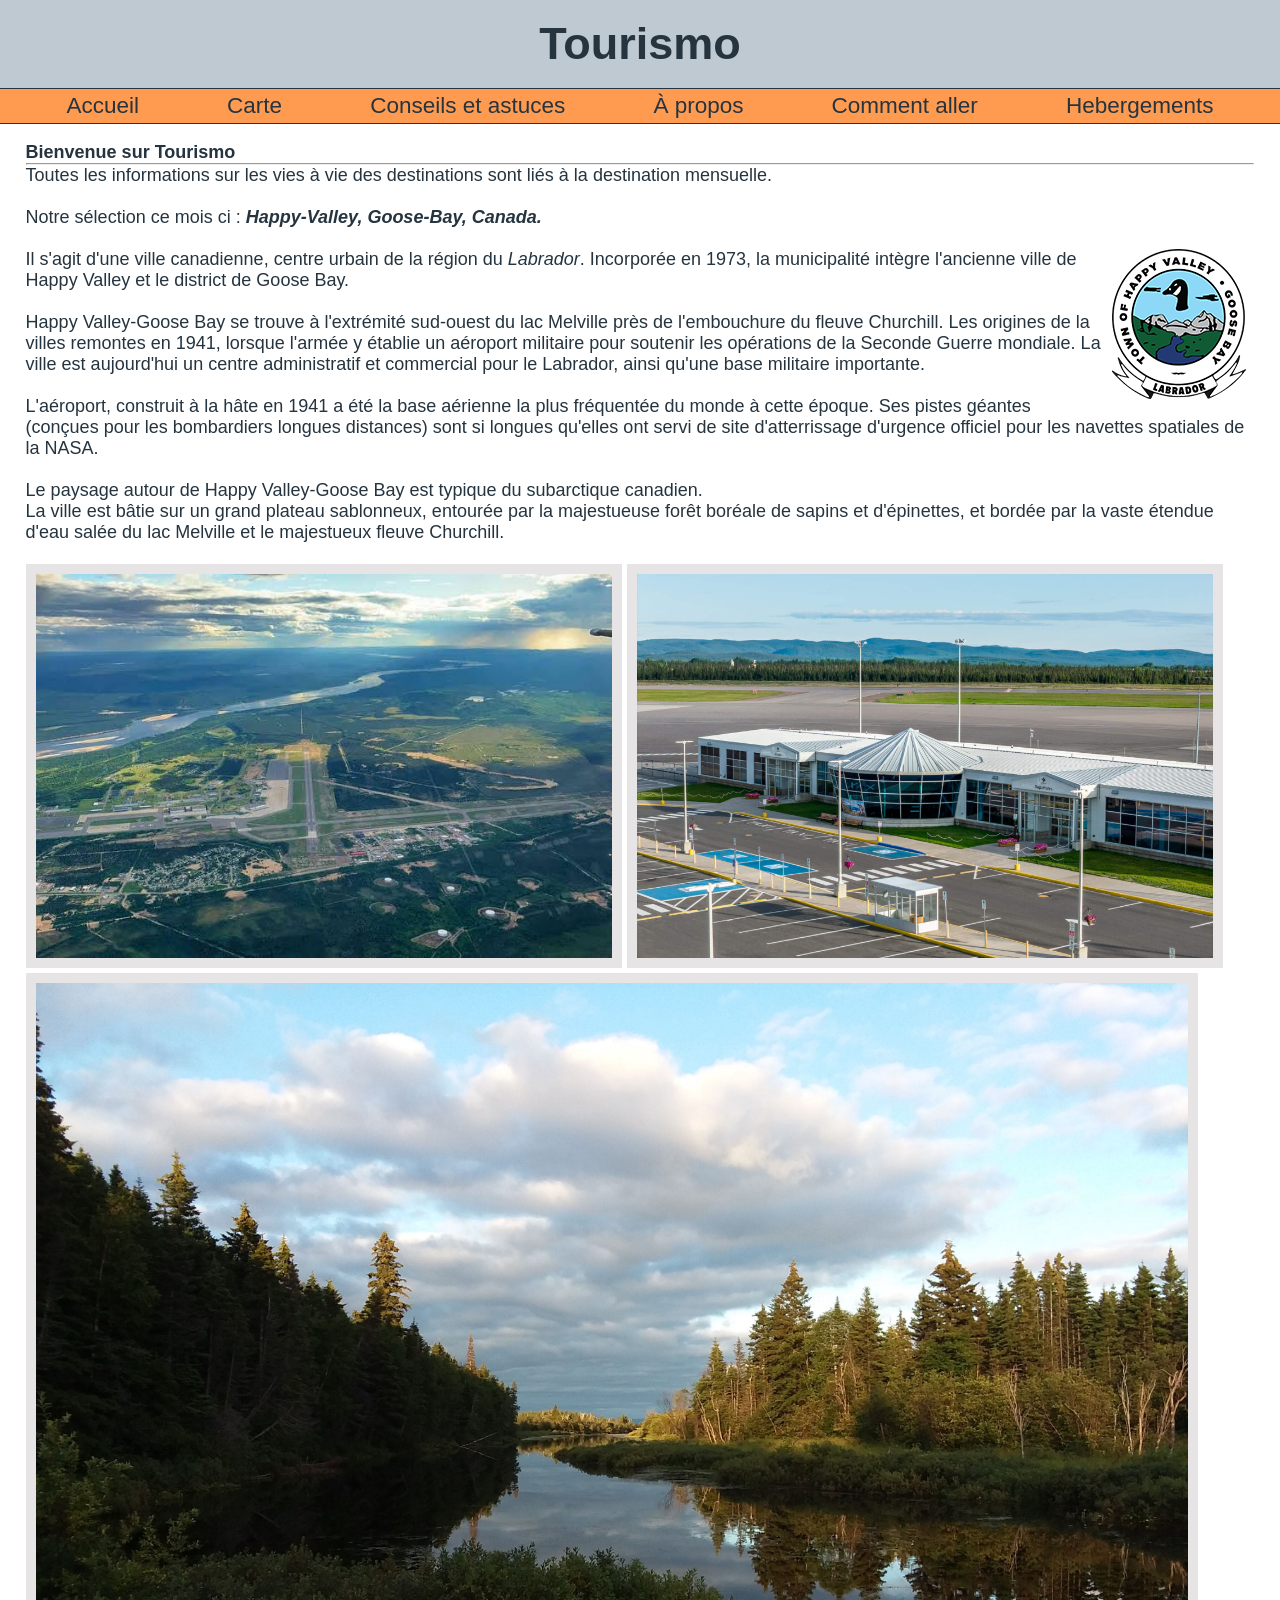
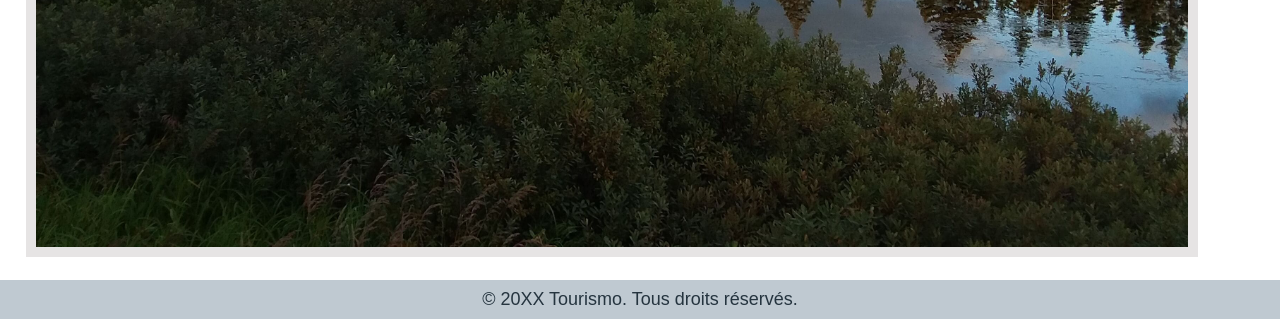
<file: index.html>
<!DOCTYPE html>
    <!-- 
        Auteur : Gabriel, NGUYEN VAN    
        Date de création : 04.11.2026
        Projet : Accueil du site


        IMPORTANT : DEMANDER A M. SOTO COMMENT PUSH SUR GITHUB
    -->

<html lang="fr">
    <head>
        <title>Tourismo</title>
        <link href="CSS/style.css" rel="stylesheet">
    </head>

    <body>
        <header>
            <h1>Tourismo</h1>
            <nav>
                <a href="index.html">Accueil</a>
                <a href="map.html">Carte</a>
                <a href="tipsAndTricks.html">Conseils et astuces</a>
                <a href="about_us.html">À propos</a>
                <a href="acces.html">Comment aller</a>
                <a href="hebergements.html">Hebergements</a>
            </nav>
        </header>
        <main>
            <h2>Bienvenue sur Tourismo</h2>
            <hr>
            <p>Toutes les informations sur les vies à vie des destinations sont liés à la destination mensuelle.</p>
            <br>
            <p>
                Notre sélection ce mois ci : <strong><cite>Happy-Valley, Goose-Bay, Canada.</cite></strong> 
                <br><br>

                <img id="destination-logo" src="Images/cropped-cropped-HVGB-logo-150-150.webp" alt="Logo de Happy Valley-Goose Bay">

                Il s'agit d'une ville canadienne, centre urbain de la région du <em>Labrador</em>. Incorporée en 1973, la municipalité intègre l'ancienne ville de Happy Valley et le district de Goose Bay. 
                <br><br>

                Happy Valley-Goose Bay se trouve à l'extrémité sud-ouest du lac Melville près de l'embouchure du fleuve Churchill. Les origines de la villes remontes en 1941, lorsque l'armée y établie un aéroport militaire pour soutenir les opérations de la Seconde Guerre mondiale. La ville est aujourd'hui un centre administratif et commercial pour le Labrador, ainsi qu'une base militaire importante.
                <br><br>

                L'aéroport, construit à la hâte en 1941 a été la base aérienne la plus fréquentée du monde à cette époque. Ses pistes géantes (conçues pour les bombardiers longues distances) sont si longues qu'elles ont servi de site d'atterrissage d'urgence officiel pour les navettes spatiales de la NASA.
                <br><br>

                Le paysage autour de Happy Valley-Goose Bay est typique du subarctique canadien.<br>La ville est bâtie sur un grand plateau sablonneux, entourée par la majestueuse forêt boréale de sapins et d'épinettes, et bordée par la vaste étendue d'eau salée du lac Melville et le majestueux fleuve Churchill.
            </p><br>
            <div class="PicPallet">
                
                <img id="AeroportTop" src="Images/airport_skyview_gb.jpg" alt="Vue aérienne de l'aéroport">
                <img id="Aeroport" src="Images/gb-airport-2-1024x683.jpg" alt="Aéroport de Happy Valley-Goose Bay">
                <img id="Area" src="Images/area_wallpaper.jpg" alt="Vue de la nature autour de Happy Valley-Goose Bay">
            </div>          
        </main>
        <footer>
            <p>&copy; 20XX Tourismo. Tous droits réservés.</p>
        </footer>
    </body>
</html>
</file>
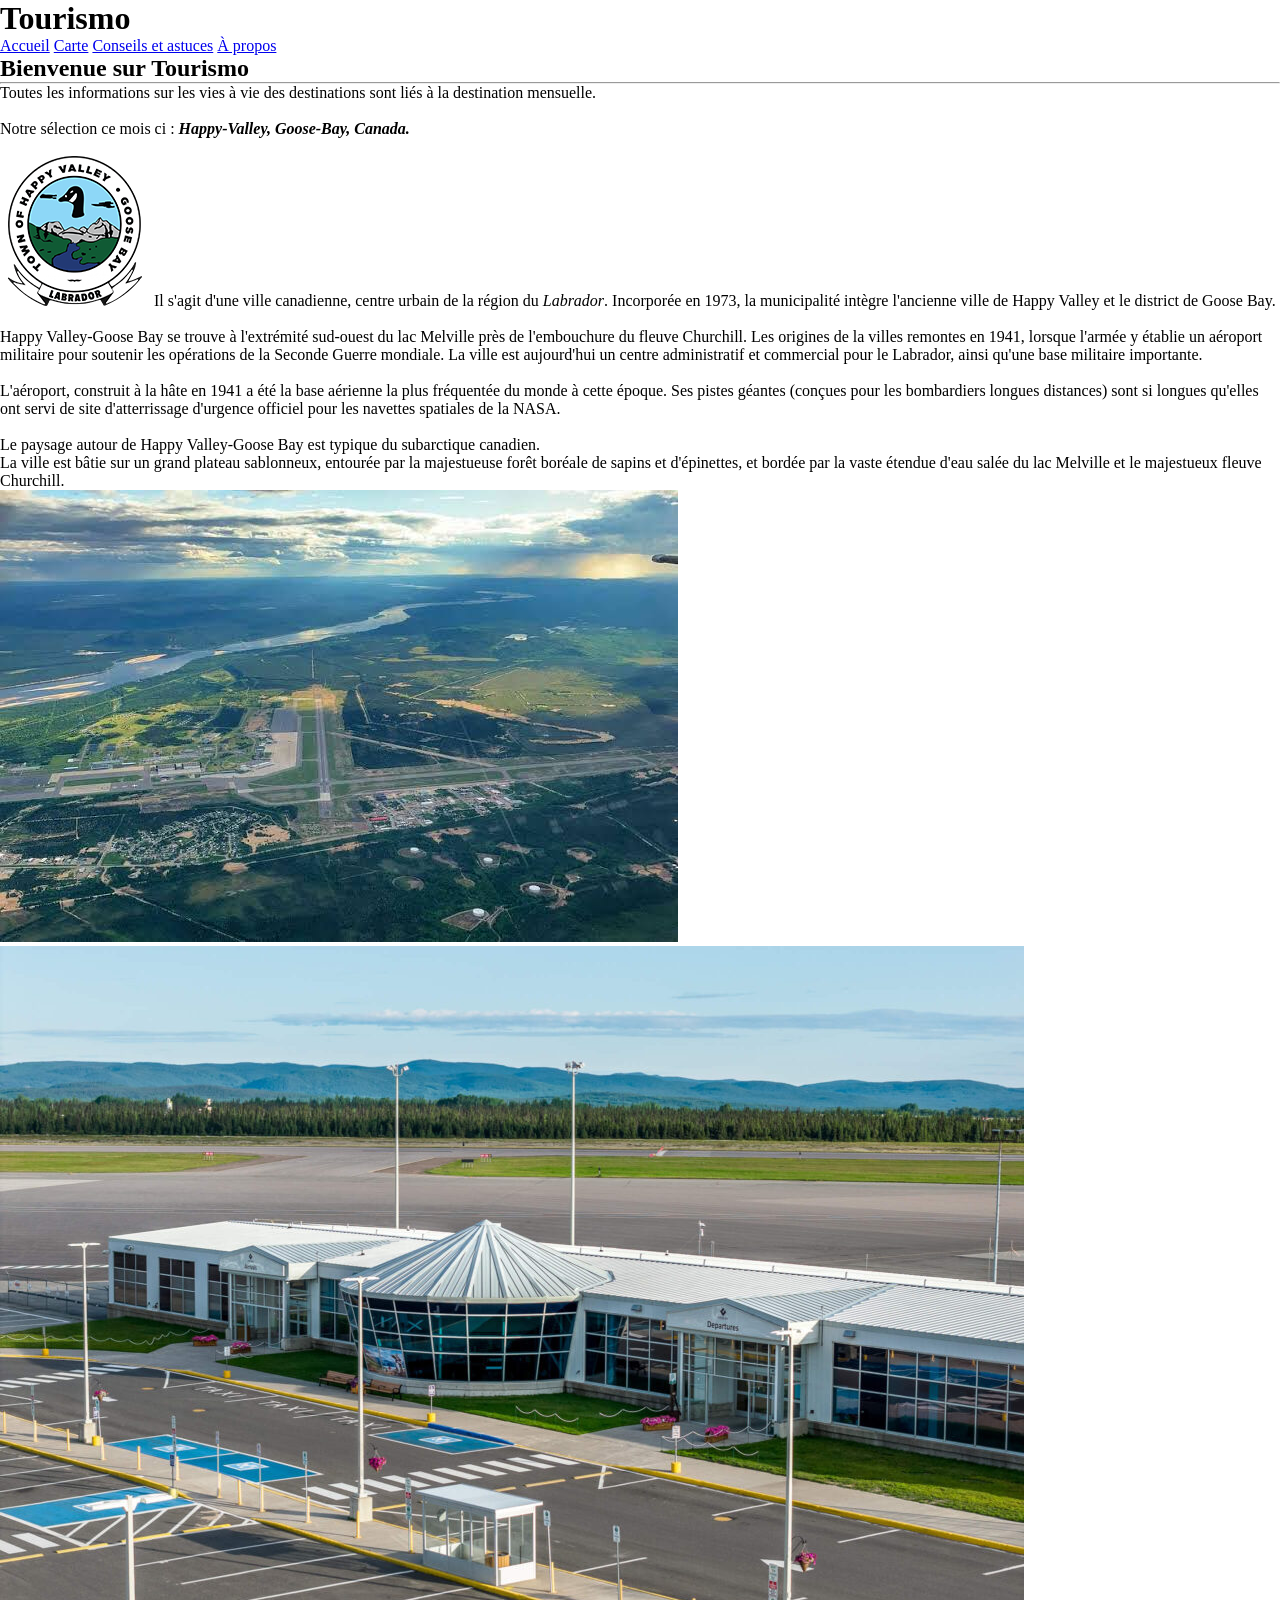
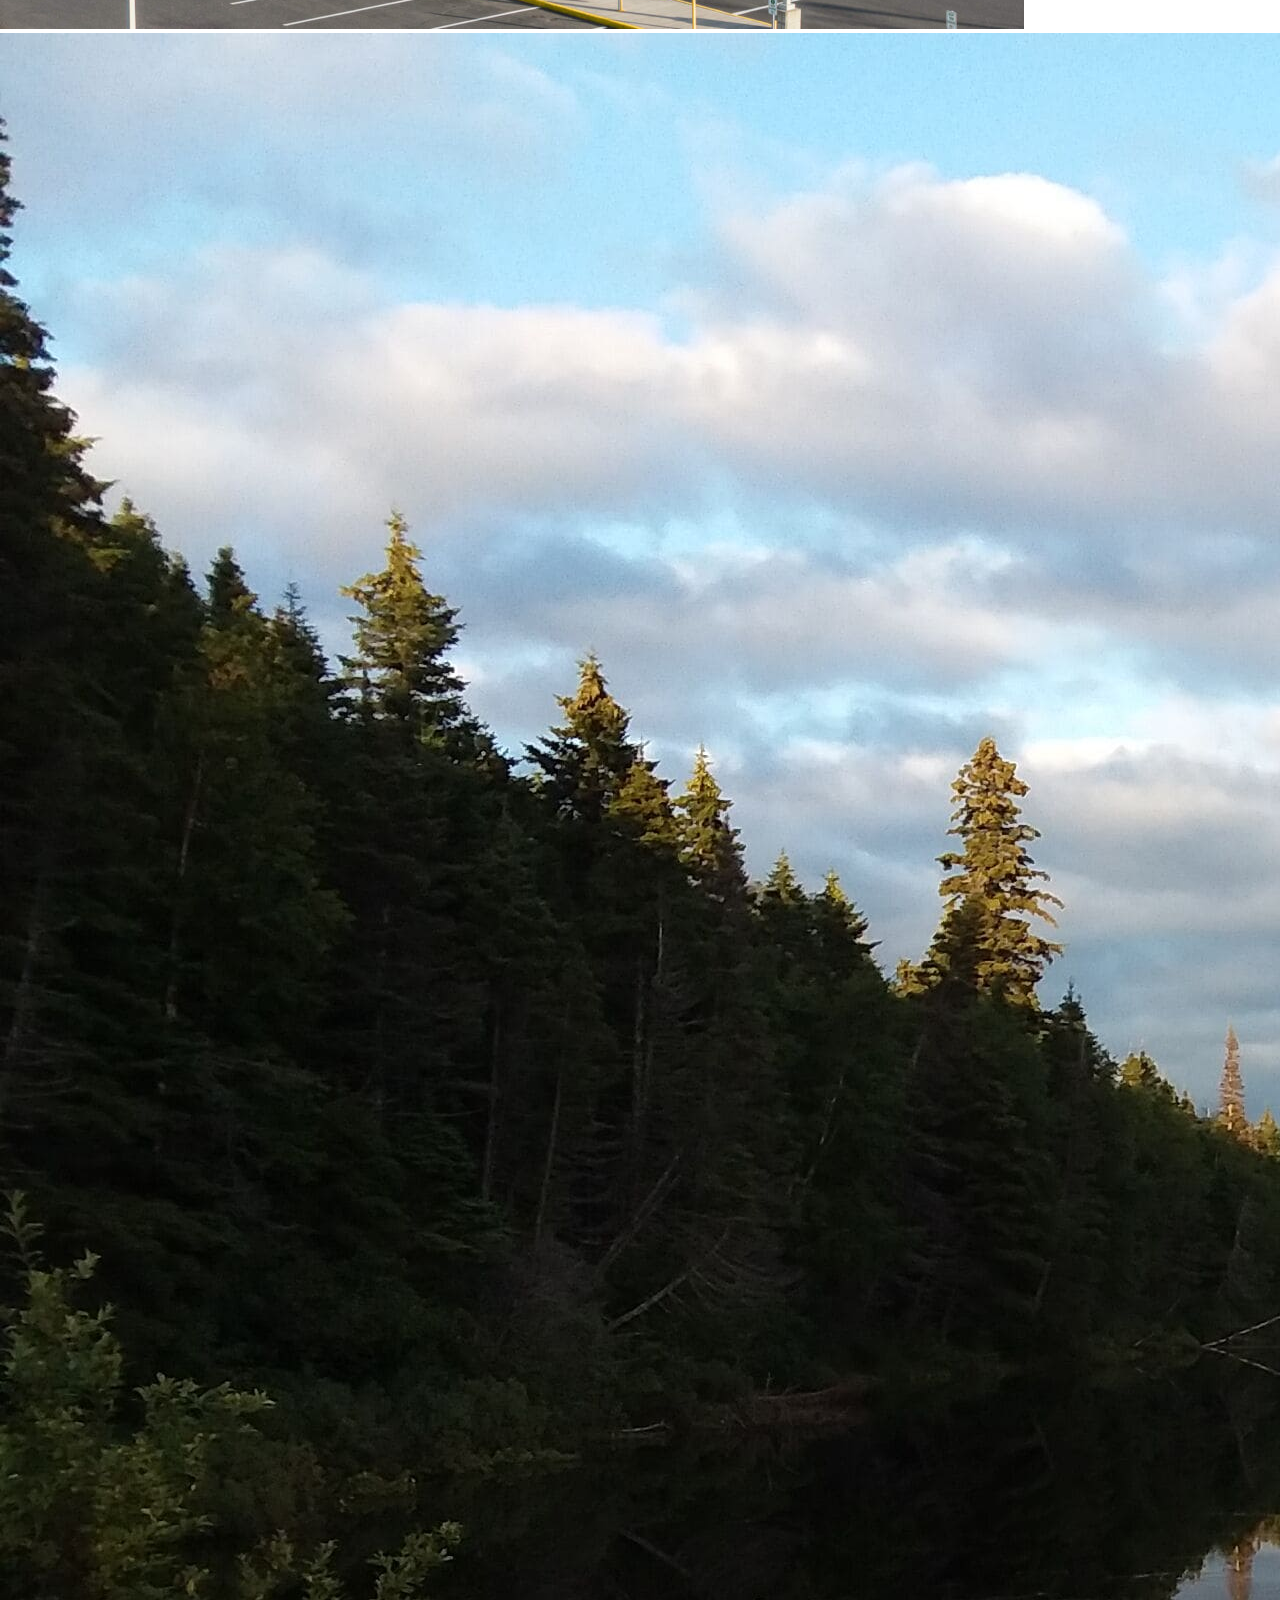
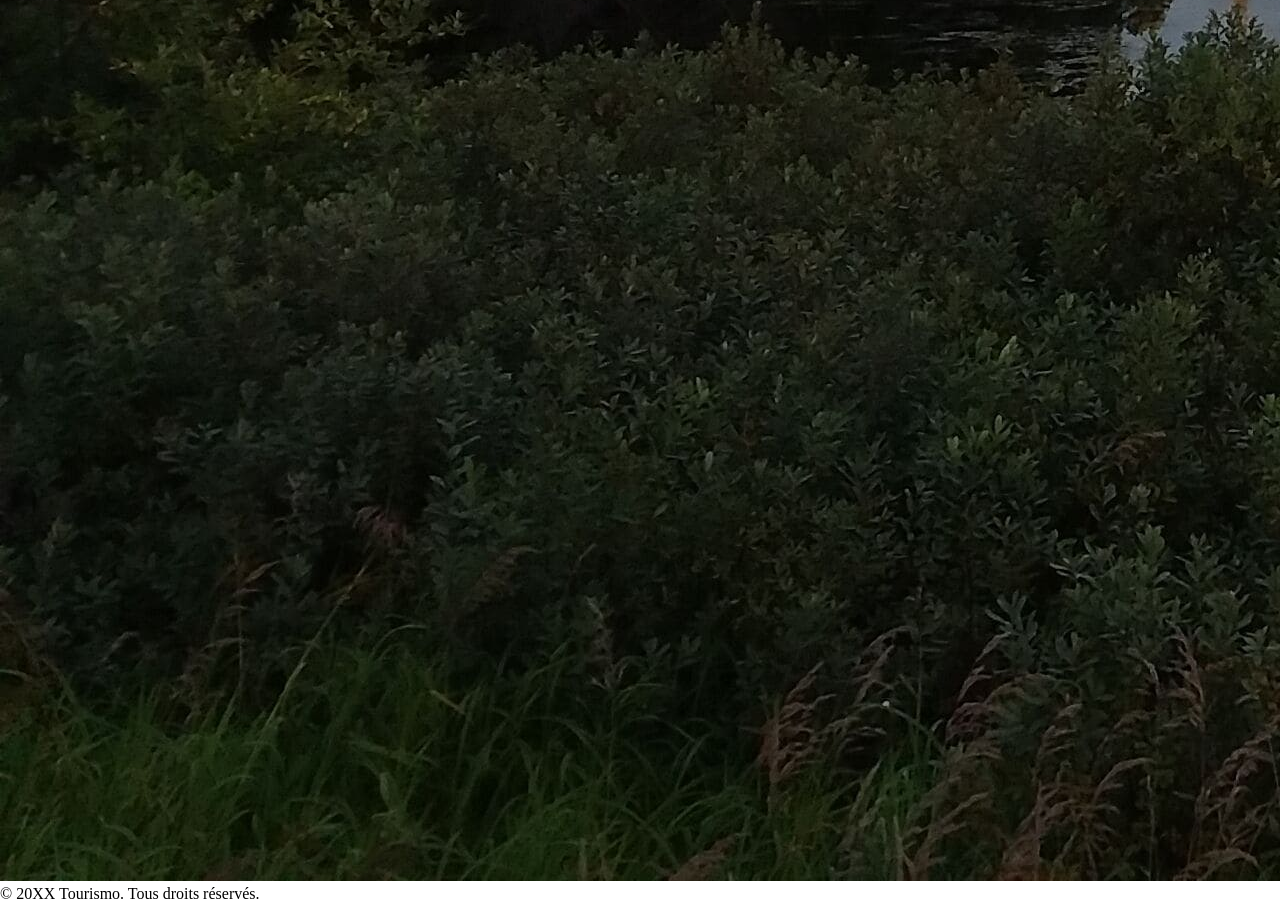
<file: AOUT-Tourismo-GABRIEL.NGNVN/index.html>
<!DOCTYPE html>
    <!-- 
        Auteur : Gabriel, NGUYEN VAN    
        Date de création : 04.11.2026
        Projet : Accueil du site


        IMPORTANT : DEMANDER A M. SOTO COMMENT PUSH SUR GITHUB
    -->

<html lang="fr">
    <head>
        <title>Tourismo</title>
        <link href="CSS/style.css" rel="stylesheet">
    </head>

    <body>
        <header>
            <h1>Tourismo</h1>
            <nav>
                <a href="index.html">Accueil</a>
                <a href="map.html">Carte</a>
                <a href="tipsAndTricks.html">Conseils et astuces</a>
                <a href="about_us.html">À propos</a>
            </nav>
        </header>
        <main>
            <h2>Bienvenue sur Tourismo</h2>
            <hr>
            <p>Toutes les informations sur les vies à vie des destinations sont liés à la destination mensuelle.</p>
            <br>
            <p>
                Notre sélection ce mois ci : <strong><cite>Happy-Valley, Goose-Bay, Canada.</cite></strong> 
                <br><br>

                <img id="destination-logo" src="Images/cropped-cropped-HVGB-logo-150-150.webp" alt="Logo de Happy Valley-Goose Bay">

                Il s'agit d'une ville canadienne, centre urbain de la région du <em>Labrador</em>. Incorporée en 1973, la municipalité intègre l'ancienne ville de Happy Valley et le district de Goose Bay. 
                <br><br>

                Happy Valley-Goose Bay se trouve à l'extrémité sud-ouest du lac Melville près de l'embouchure du fleuve Churchill. Les origines de la villes remontes en 1941, lorsque l'armée y établie un aéroport militaire pour soutenir les opérations de la Seconde Guerre mondiale. La ville est aujourd'hui un centre administratif et commercial pour le Labrador, ainsi qu'une base militaire importante.
                <br><br>

                L'aéroport, construit à la hâte en 1941 a été la base aérienne la plus fréquentée du monde à cette époque. Ses pistes géantes (conçues pour les bombardiers longues distances) sont si longues qu'elles ont servi de site d'atterrissage d'urgence officiel pour les navettes spatiales de la NASA.
                <br><br>

                Le paysage autour de Happy Valley-Goose Bay est typique du subarctique canadien.<br>La ville est bâtie sur un grand plateau sablonneux, entourée par la majestueuse forêt boréale de sapins et d'épinettes, et bordée par la vaste étendue d'eau salée du lac Melville et le majestueux fleuve Churchill.
            </p>
            <div class="PicPallet">
                
                <img id="AeroportTop" src="Images/airport_skyview_gb.jpg" alt="Vue aérienne de l'aéroport">
                <img id="Aeroport" src="Images/gb-airport-2-1024x683.jpg" alt="Aéroport de Happy Valley-Goose Bay">
                <img id="Area" src="Images/area_wallpaper.jpg" alt="Vue de la nature autour de Happy Valley-Goose Bay">
            </div>          
        </main>
        <footer>
            <p>&copy; 20XX Tourismo. Tous droits réservés.</p>
        </footer>
    </body>
</html>
</file>
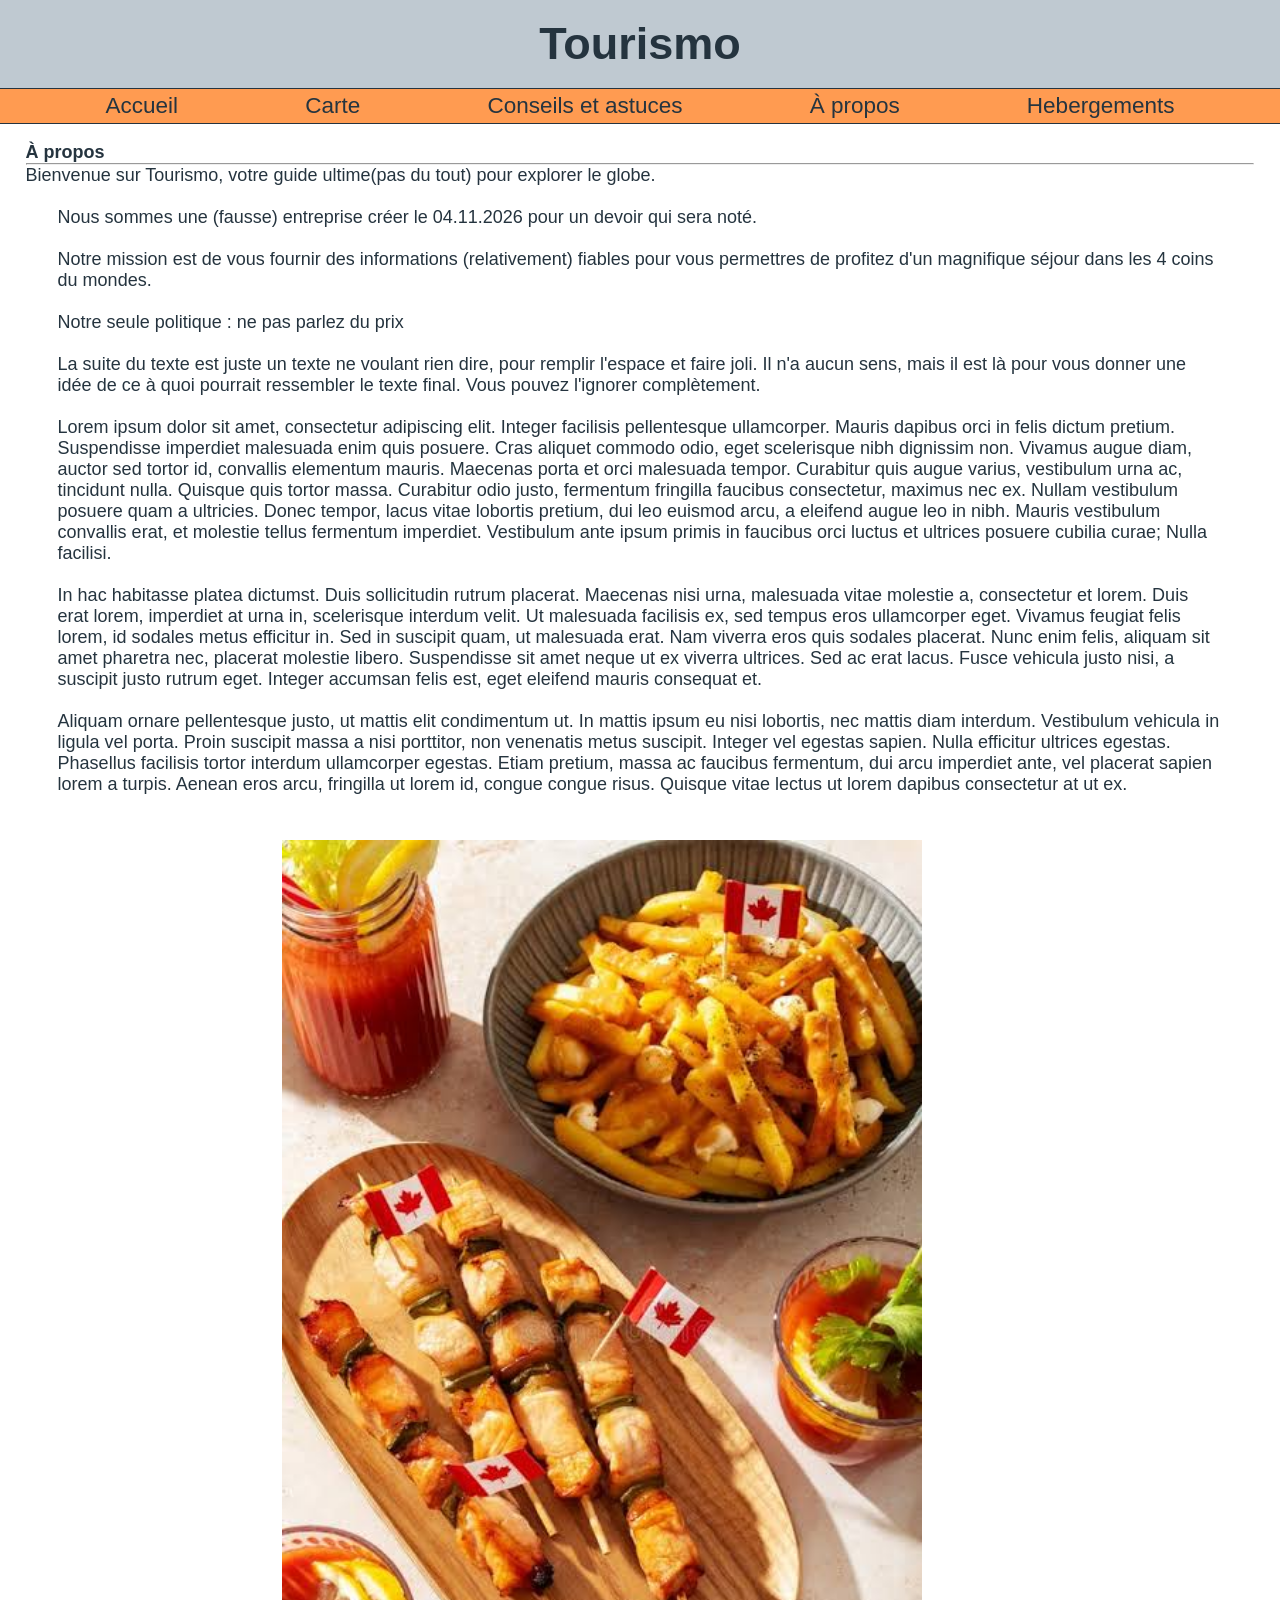
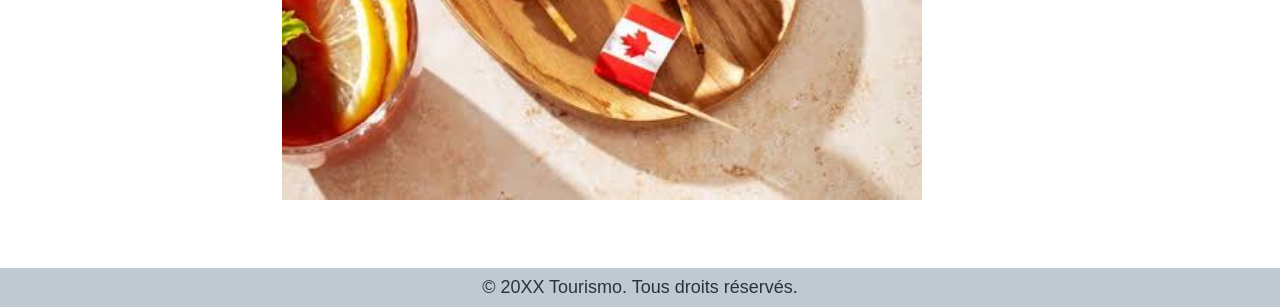
<file: about_us.html>
<!DOCTYPE html>
    <!-- 
        Auteur : Gabriel, NGUYEN VAN    
        Date de création : 04.11.2026
        Projet : Information relatif à Tourismo
    -->

<html lang="fr">
    <head>
        <title>Tourismo</title>
        <link href="CSS/style.css" rel="stylesheet">
    </head>
            
    <body>
        <header>
            <h1>Tourismo</h1>
            <nav>
                <a href="index.html">Accueil</a>
                <a href="map.html">Carte</a>
                <a href="tipsAndTricks.html">Conseils et astuces</a>
                <a href="about_us.html">À propos</a>
                <a href="hebergements.html">Hebergements</a>
            </nav>
        </header>
        <main>
            <h2>À propos</h2>
            <hr>
            <p>Bienvenue sur Tourismo, votre guide ultime(pas du tout) pour explorer le globe.</p>
            <br>

            <p class="NeedCenter">
                Nous sommes une (fausse) entreprise créer le 04.11.2026 pour un devoir qui sera noté.
                <br><br>
                Notre mission est de vous fournir des informations (relativement) fiables pour vous permettres de profitez d'un magnifique séjour dans les 4 coins du mondes.

                <br><br>
                Notre seule politique : ne pas parlez du prix
                <br><br>
                La suite du texte est juste un texte ne voulant rien dire, pour remplir l'espace et faire joli. Il n'a aucun sens, mais il est là pour vous donner une idée de ce à quoi pourrait ressembler le texte final. Vous pouvez l'ignorer complètement.<br><br>
                
                Lorem ipsum dolor sit amet, consectetur adipiscing elit. Integer facilisis pellentesque ullamcorper. Mauris dapibus orci in felis dictum pretium. Suspendisse imperdiet malesuada enim quis posuere. Cras aliquet commodo odio, eget scelerisque nibh dignissim non. Vivamus augue diam, auctor sed tortor id, convallis elementum mauris. Maecenas porta et orci malesuada tempor. Curabitur quis augue varius, vestibulum urna ac, tincidunt nulla. Quisque quis tortor massa. Curabitur odio justo, fermentum fringilla faucibus consectetur, maximus nec ex. Nullam vestibulum posuere quam a ultricies. Donec tempor, lacus vitae lobortis pretium, dui leo euismod arcu, a eleifend augue leo in nibh. Mauris vestibulum convallis erat, et molestie tellus fermentum imperdiet. Vestibulum ante ipsum primis in faucibus orci luctus et ultrices posuere cubilia curae; Nulla facilisi.<br><br>

                In hac habitasse platea dictumst. Duis sollicitudin rutrum placerat. Maecenas nisi urna, malesuada vitae molestie a, consectetur et lorem. Duis erat lorem, imperdiet at urna in, scelerisque interdum velit. Ut malesuada facilisis ex, sed tempus eros ullamcorper eget. Vivamus feugiat felis lorem, id sodales metus efficitur in. Sed in suscipit quam, ut malesuada erat. Nam viverra eros quis sodales placerat. Nunc enim felis, aliquam sit amet pharetra nec, placerat molestie libero. Suspendisse sit amet neque ut ex viverra ultrices. Sed ac erat lacus. Fusce vehicula justo nisi, a suscipit justo rutrum eget. Integer accumsan felis est, eget eleifend mauris consequat et.<br><br>

                Aliquam ornare pellentesque justo, ut mattis elit condimentum ut. In mattis ipsum eu nisi lobortis, nec mattis diam interdum. Vestibulum vehicula in ligula vel porta. Proin suscipit massa a nisi porttitor, non venenatis metus suscipit. Integer vel egestas sapien. Nulla efficitur ultrices egestas. Phasellus facilisis tortor interdum ullamcorper egestas. Etiam pretium, massa ac faucibus fermentum, dui arcu imperdiet ante, vel placerat sapien lorem a turpis. Aenean eros arcu, fringilla ut lorem id, congue congue risus. Quisque vitae lectus ut lorem dapibus consectetur at ut ex. 
            </p>

            <img src="Images/Poutine.jpg" alt="Poutine" id="Poutine">

        </main>
        <footer>
            <p>&copy; 20XX Tourismo. Tous droits réservés.</p>
        </footer>        
    </body>
</html>
</file>
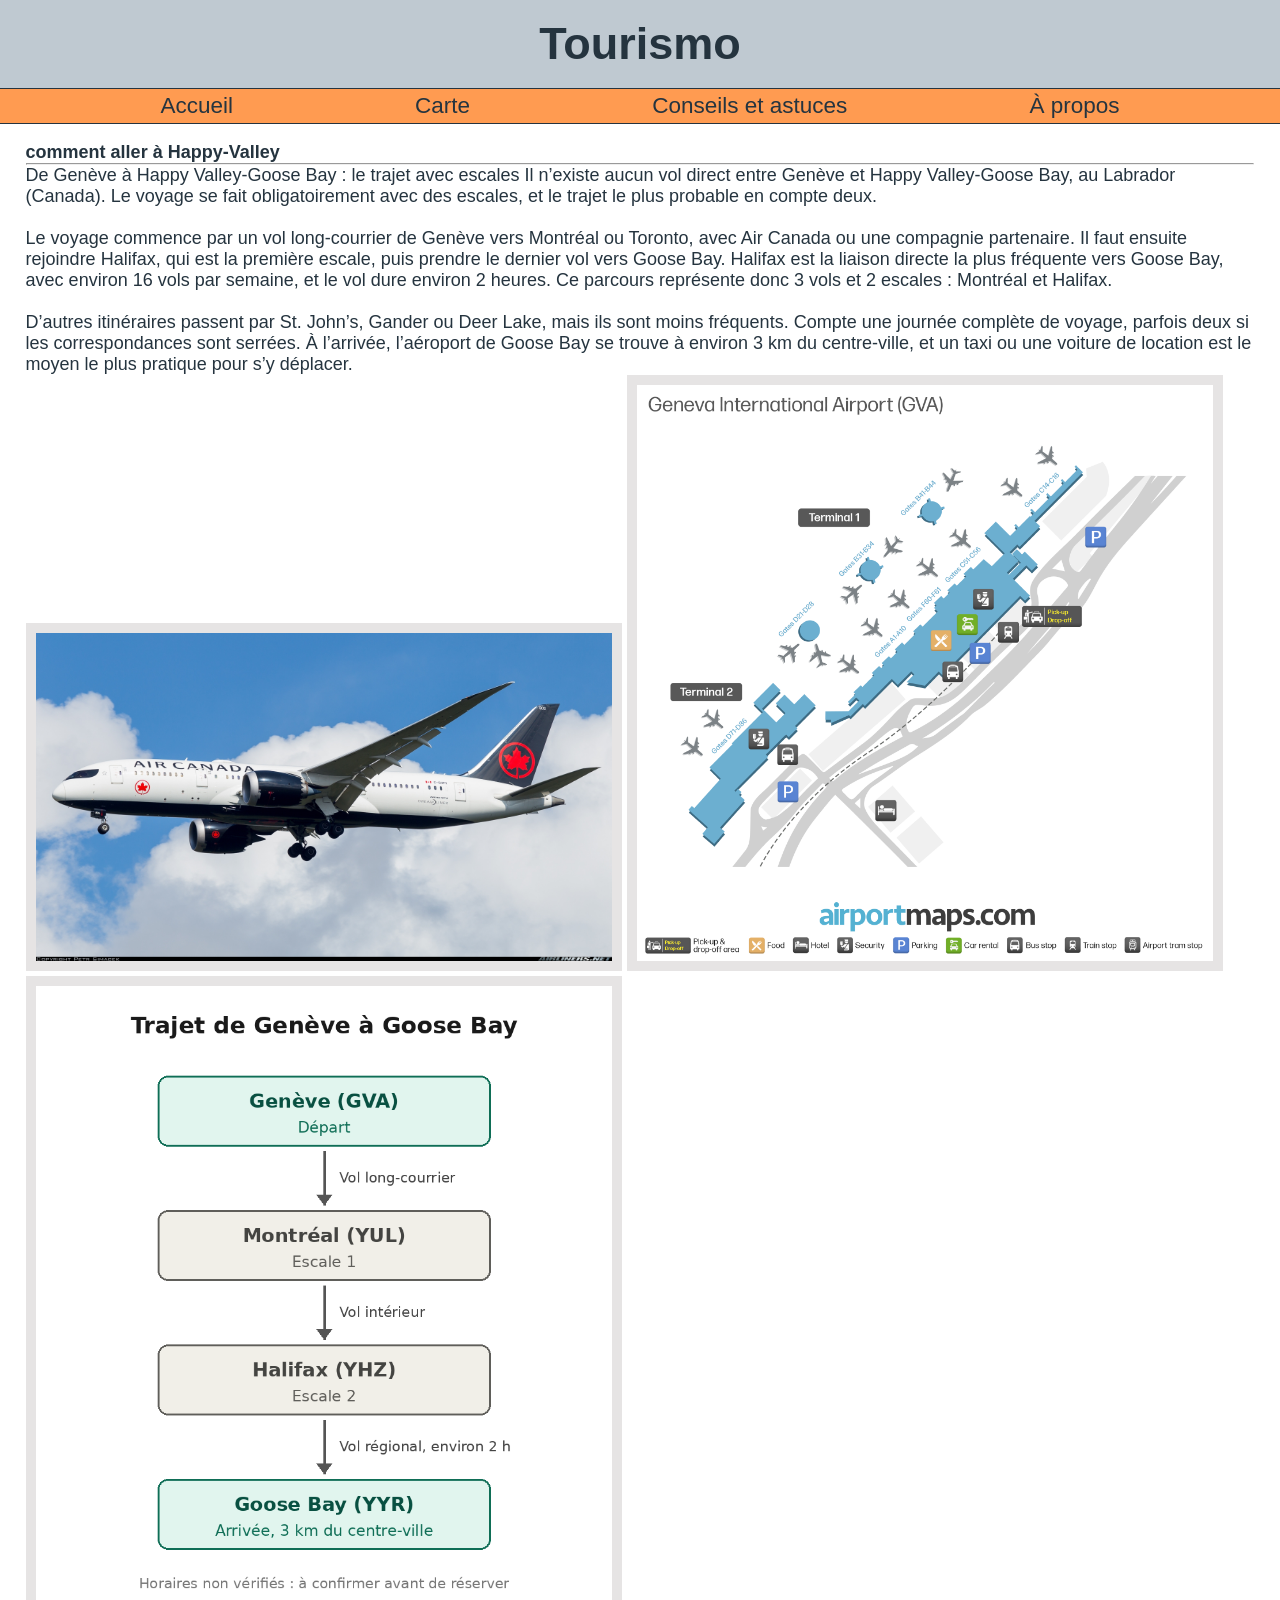
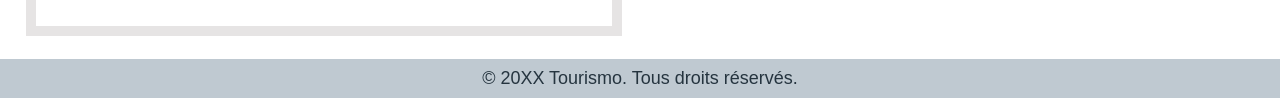
<file: acces.html>
<!DOCTYPE html>
<html lang="fr">
<head>
    <link href="CSS/style.css" rel="stylesheet">
    <meta charset="UTF-8">
    <meta name="viewport" content="width=device-width, initial-scale=1.0">
    <title>Document</title>
</head>
<body>
    <header>
        <h1>Tourismo</h1>
        <nav>
            <a href="index.html">Accueil</a>
            <a href="map.html">Carte</a>
            <a href="tipsAndTricks.html">Conseils et astuces</a>
            <a href="about_us.html">À propos</a>
        </nav>
    </header>
    <main>
        <h2>comment aller à Happy-Valley</h2>
        <hr>
        <p>De Genève à Happy Valley-Goose Bay : le trajet avec escales
        Il n’existe aucun vol direct entre Genève et Happy Valley-Goose Bay, au Labrador (Canada). Le voyage se fait obligatoirement avec des escales, et le trajet le plus probable en compte deux.
        </p>
        <br>
        <p>Le voyage commence par un vol long-courrier de Genève vers Montréal ou Toronto, avec Air Canada ou une compagnie partenaire. Il faut ensuite rejoindre Halifax, qui est la première escale, puis prendre le dernier vol vers Goose Bay. Halifax est la liaison directe la plus fréquente vers Goose Bay, avec environ 16 vols par semaine, et le vol dure environ 2 heures. Ce parcours représente donc 3 vols et 2 escales : Montréal et Halifax.
        </p>
        <br>
        <p>D’autres itinéraires passent par St. John’s, Gander ou Deer Lake, mais ils sont moins fréquents. Compte une journée complète de voyage, parfois deux si les correspondances sont serrées. À l’arrivée, l’aéroport de Goose Bay se trouve à environ 3 km du centre-ville, et un taxi ou une voiture de location est le moyen le plus pratique pour s’y déplacer.</p>    
        <div class="PicPallet">
            <img src="Images/avion.jpg" width="350"> 
            <img src="Images/gva.png">
            <img src="Images/trajet_geneve_goose_bay.png">
        </div>
    </main>
    <footer>
        <p>&copy; 20XX Tourismo. Tous droits réservés.</p>
    </footer>
</body>
</html>
</file>
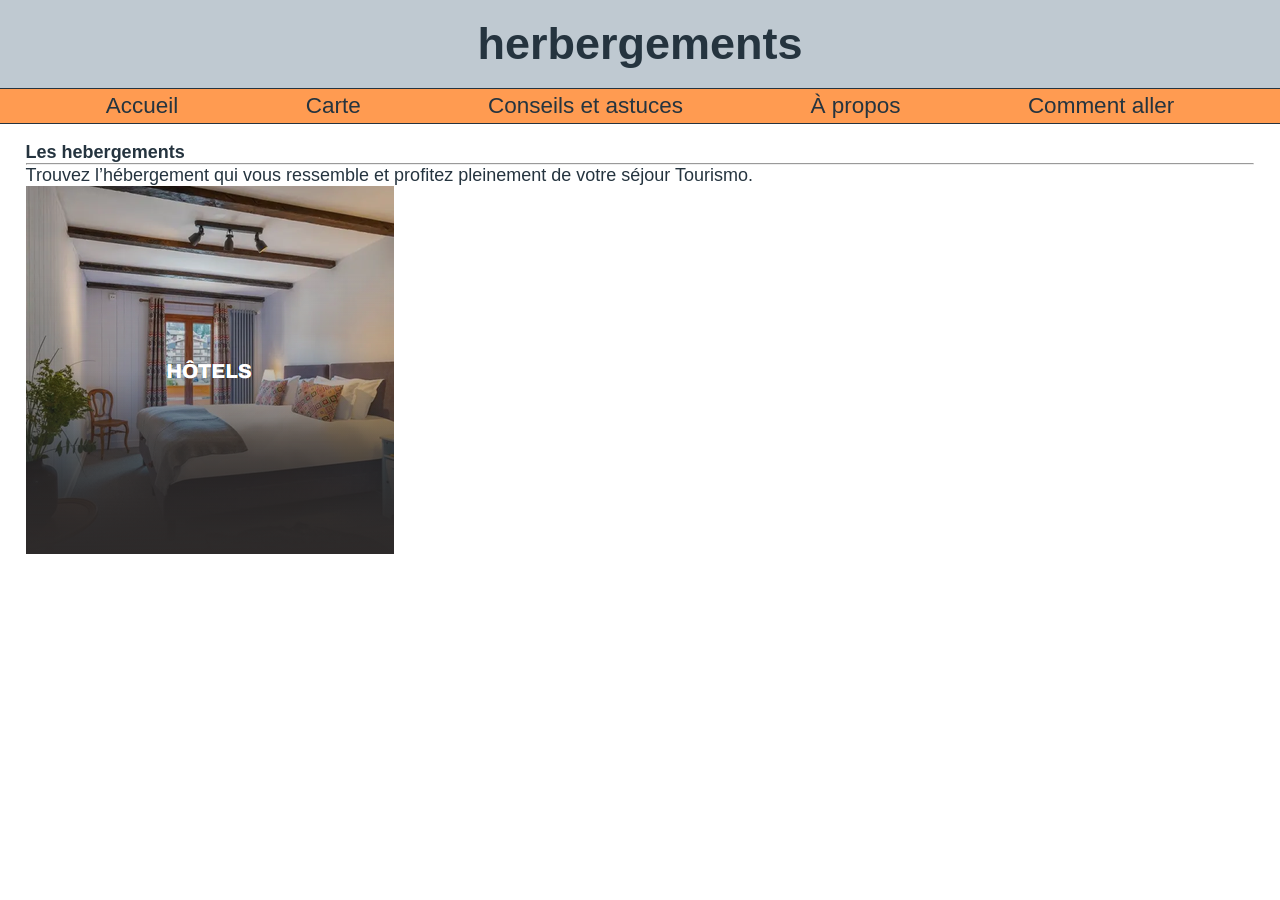
<file: hebergements.html>
<!DOCTYPE html>
<html lang="fr">
<head>
    <link rel="stylesheet" href="CSS/style.css">
    <meta charset="UTF-8">
    <meta name="viewport" content="width=device-width, initial-scale=1.0">
    <title>Tourismo</title>
</head>
<body>
    <header>
        <h1>herbergements</h1>
        <nav>
            <a href="index.html">Accueil</a>
            <a href="map.html">Carte</a>
            <a href="tipsAndTricks.html">Conseils et astuces</a>
            <a href="about_us.html">À propos</a>
            <a href="acces.html">Comment aller</a>
        </nav>
    </header>
    <main>
        <h2>Les hebergements</h2>
        <hr>
        <p>Trouvez l’hébergement qui vous ressemble et profitez pleinement de votre séjour Tourismo.</p>
        <a href="hotels.html">
            <img src="Images/{AC8EC778-BA6A-4573-8AA9-D250C6580AFA}.png " alt="hotels">
        </a>
    </main>
</body>
</html>
</file>
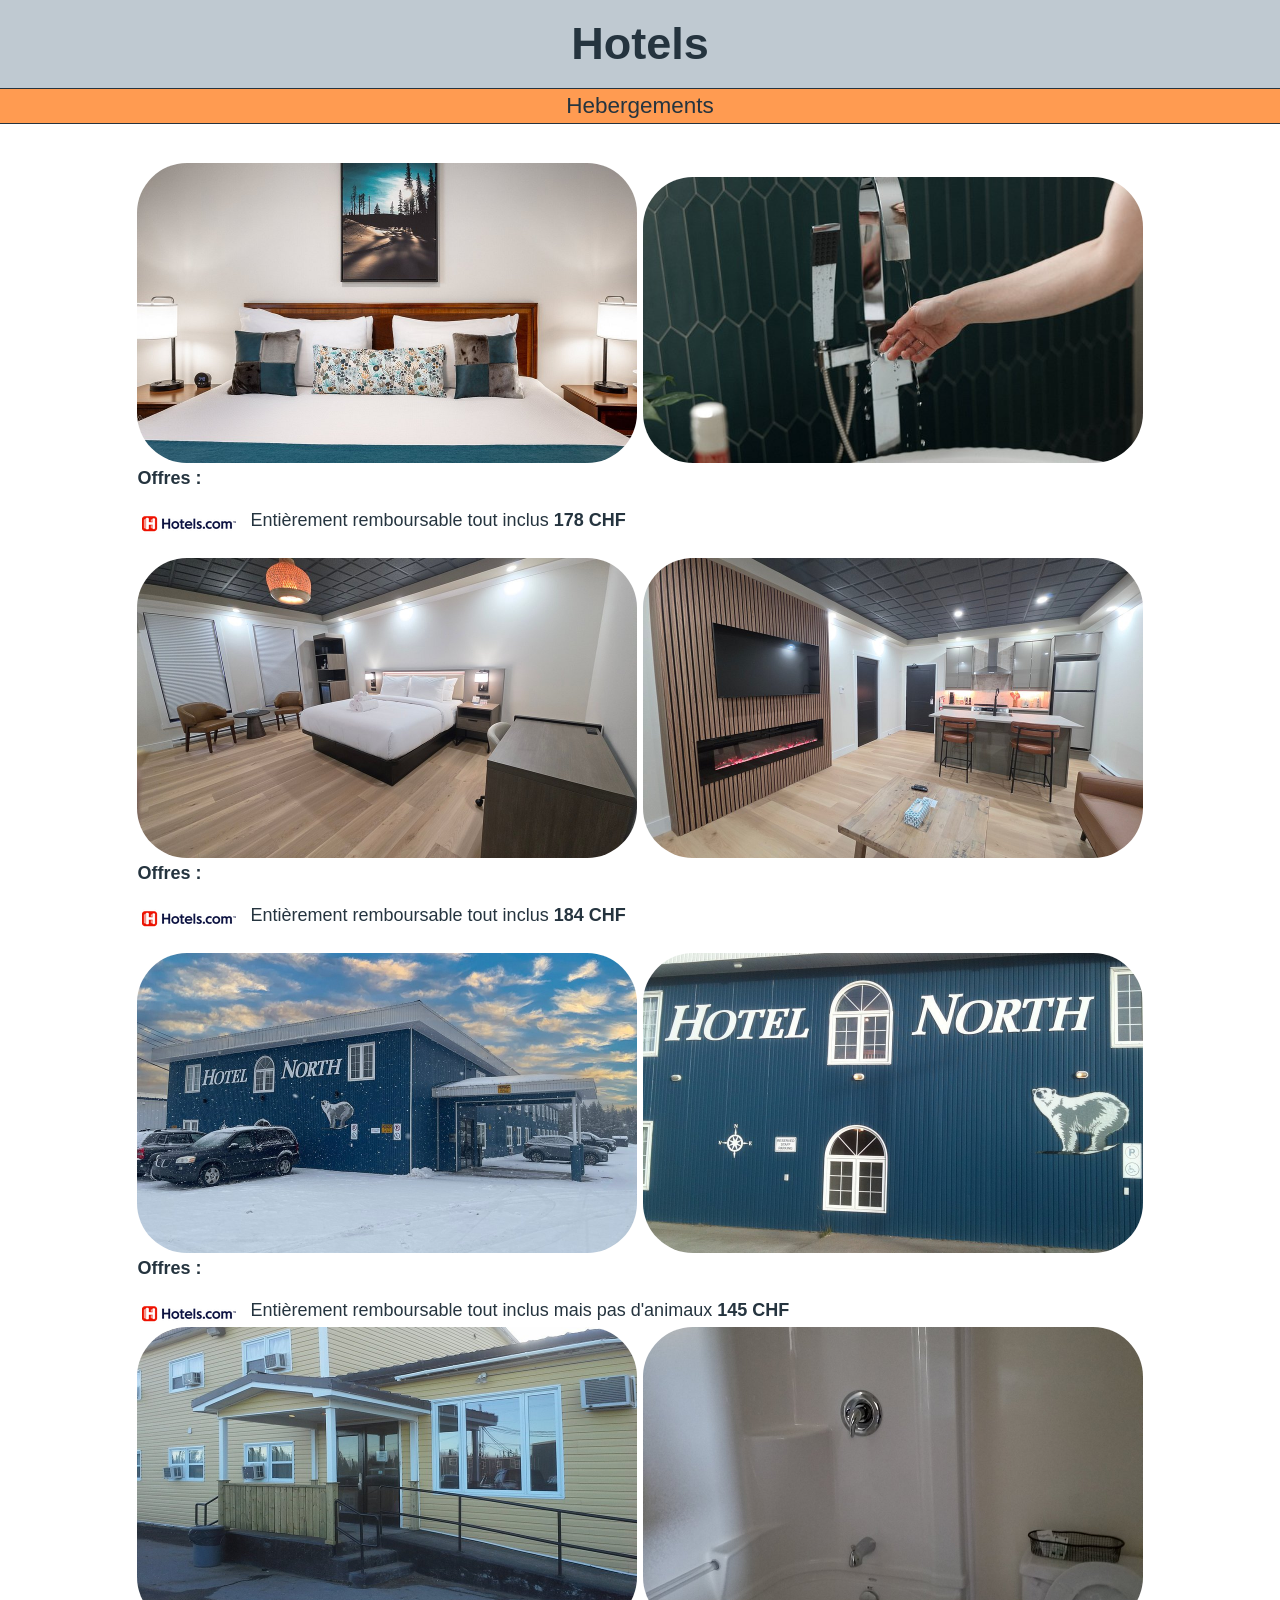
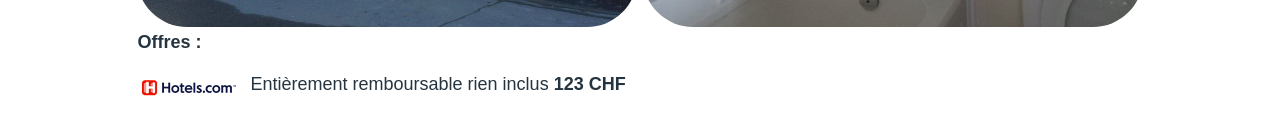
<file: hotels.html>
<!DOCTYPE html>
<html lang="fr">
<head>
    <link rel="stylesheet" href="CSS/style.css">
    <meta charset="UTF-8">
    <meta name="viewport" content="width=device-width, initial-scale=1.0">
    <title>Tourismo</title>
</head>
<body>
    <header>
        <h1>Hotels</h1>
        <nav>
           <a href="hebergements.html">Hebergements</a> 
        </nav>
    </header>
    <main class="maincen">
        <section>
        <br>
        <img  class="hotelsun"src="Images/executive-king-room.jpg">
        <img  class="hotelsun"src="Images/caption.jpg">
        <br>
        <div>
        
            <h4>Offres :</h4>
        <section>
            <div>
                <img>
                <h6>

                </h6>
                <p>

                </p>
            
            <div class="prix">
                <img src="Images/{7868E87D-1E76-4CD9-8731-B5A24DFBA612}.png"><p>Entièrement remboursable tout inclus</p>
                <h6>
                    178 CHF
                </h6>
               
            </div>
            </div>
            <br>
            <img class="hotelsun" src="Images/king-room-in-scott-s2.jpg">
            <img class="hotelsun" src="Images/3king-kitchen-suite.jpg">
            <div>
        <h4>Offres :</h4>
        <section>
            <div>
                <img>
                <h6>

                </h6>
                <p>

                </p>
            
            <div class="prix">
                <img src="Images/{7868E87D-1E76-4CD9-8731-B5A24DFBA612}.png"><p>Entièrement remboursable tout inclus</p>
                <h6>
                    184 CHF
                </h6>
               
            </div>
            </div>
            <br>
            <img class="hotelsun"  src="Images/caption1.jpg">
            <img class="hotelsun" src="Images/hotel-north1.jpg">
            <div>
        <h4>Offres :</h4>
        <section>
            <div>
                <img>
                <h6>

                </h6>
                <p>

                </p>
            
            <div class="prix">
                <img src="Images/{7868E87D-1E76-4CD9-8731-B5A24DFBA612}.png"><p>Entièrement remboursable tout inclus mais pas d'animaux</p>
                <h6>
                    145 CHF
                </h6>
               
            </div>
            </div>
            <img class="hotelsun" src="Images/labrador-inn1.jpg">
            <img class="hotelsun" src="Images/labrador-inn2.jpg">
            <div>
        <h4>Offres :</h4>
        <section>
            <div>
                <img>
                <h6>

                </h6>
                <p>

                </p>
            
            <div class="prix">
                <img src="Images/{7868E87D-1E76-4CD9-8731-B5A24DFBA612}.png"><p>Entièrement remboursable rien inclus</p>
                <h6>
                    123 CHF
                </h6>
               
            </div>
            </div>
    </main>

</body>
</html>
</file>
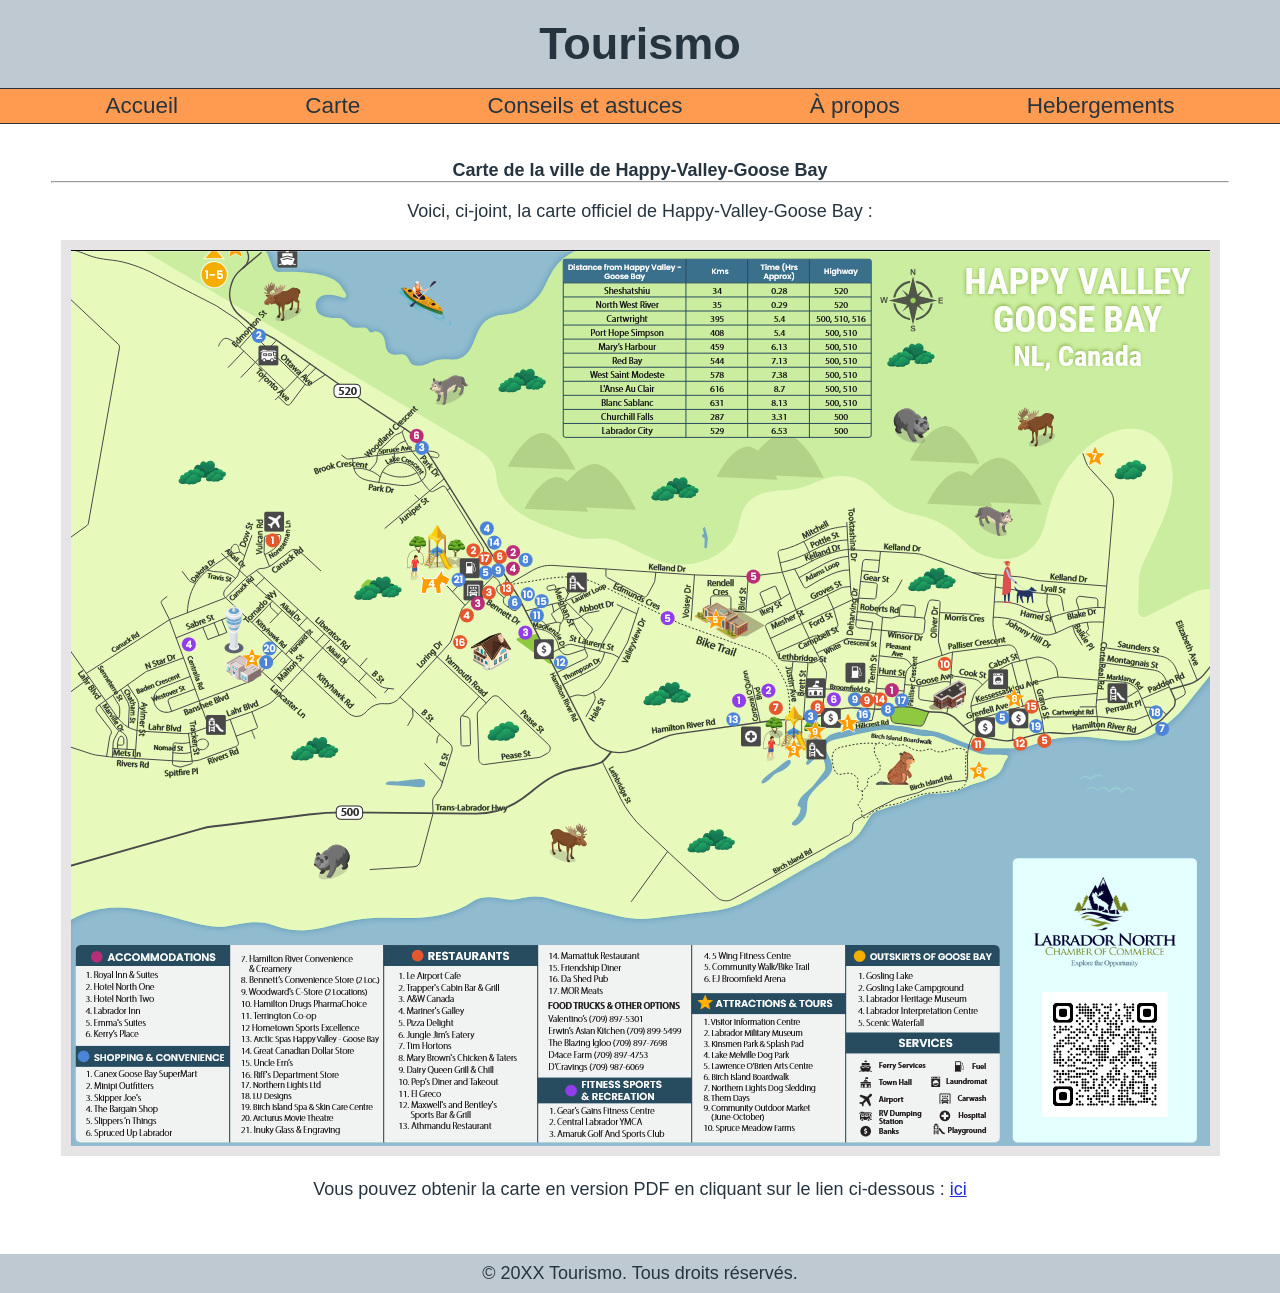
<file: map.html>
<!DOCTYPE html>
    <!-- 
        Auteur : Gabriel, NGUYEN VAN    
        Date de création : 04.11.2026
        Projet : Carte de la ville
    -->

<html lang="fr">
    <head>
        <title>Tourismo</title>
        <link href="CSS/style.css" rel="stylesheet">
    </head>
            
    <body>
        <header>
            <h1>Tourismo</h1>
            <nav>
                <a href="index.html">Accueil</a>
                <a href="map.html">Carte</a>
                <a href="tipsAndTricks.html">Conseils et astuces</a>
                <a href="about_us.html">À propos</a>
                <a href="hebergements.html">Hebergements</a>
            </nav>
        </header>
        
        <main id="mainMap">
            <h2>Carte de la ville de Happy-Valley-Goose Bay</h2>
            <hr>
            <p>Voici, ci-joint, la carte officiel de Happy-Valley-Goose Bay :</p>

            <img id="map3" src="Images/OfficialMap.png" alt="Carte de la destination" alt="Carte de la destination(Ville)">
            
            <p>Vous pouvez obtenir la carte en version PDF en cliquant sur le lien ci-dessous : <a class="dero_link" href="https://chamberlabrador.com/wp-content/uploads/2024/08/Happy-Valley-Map-2024-DRAFT-AUG-7.pdf" target="_blank">ici</a></p>
        </main>

        <footer>
            <p>&copy; 20XX Tourismo. Tous droits réservés.</p>
        </footer>
    </body>
</html>
</file>
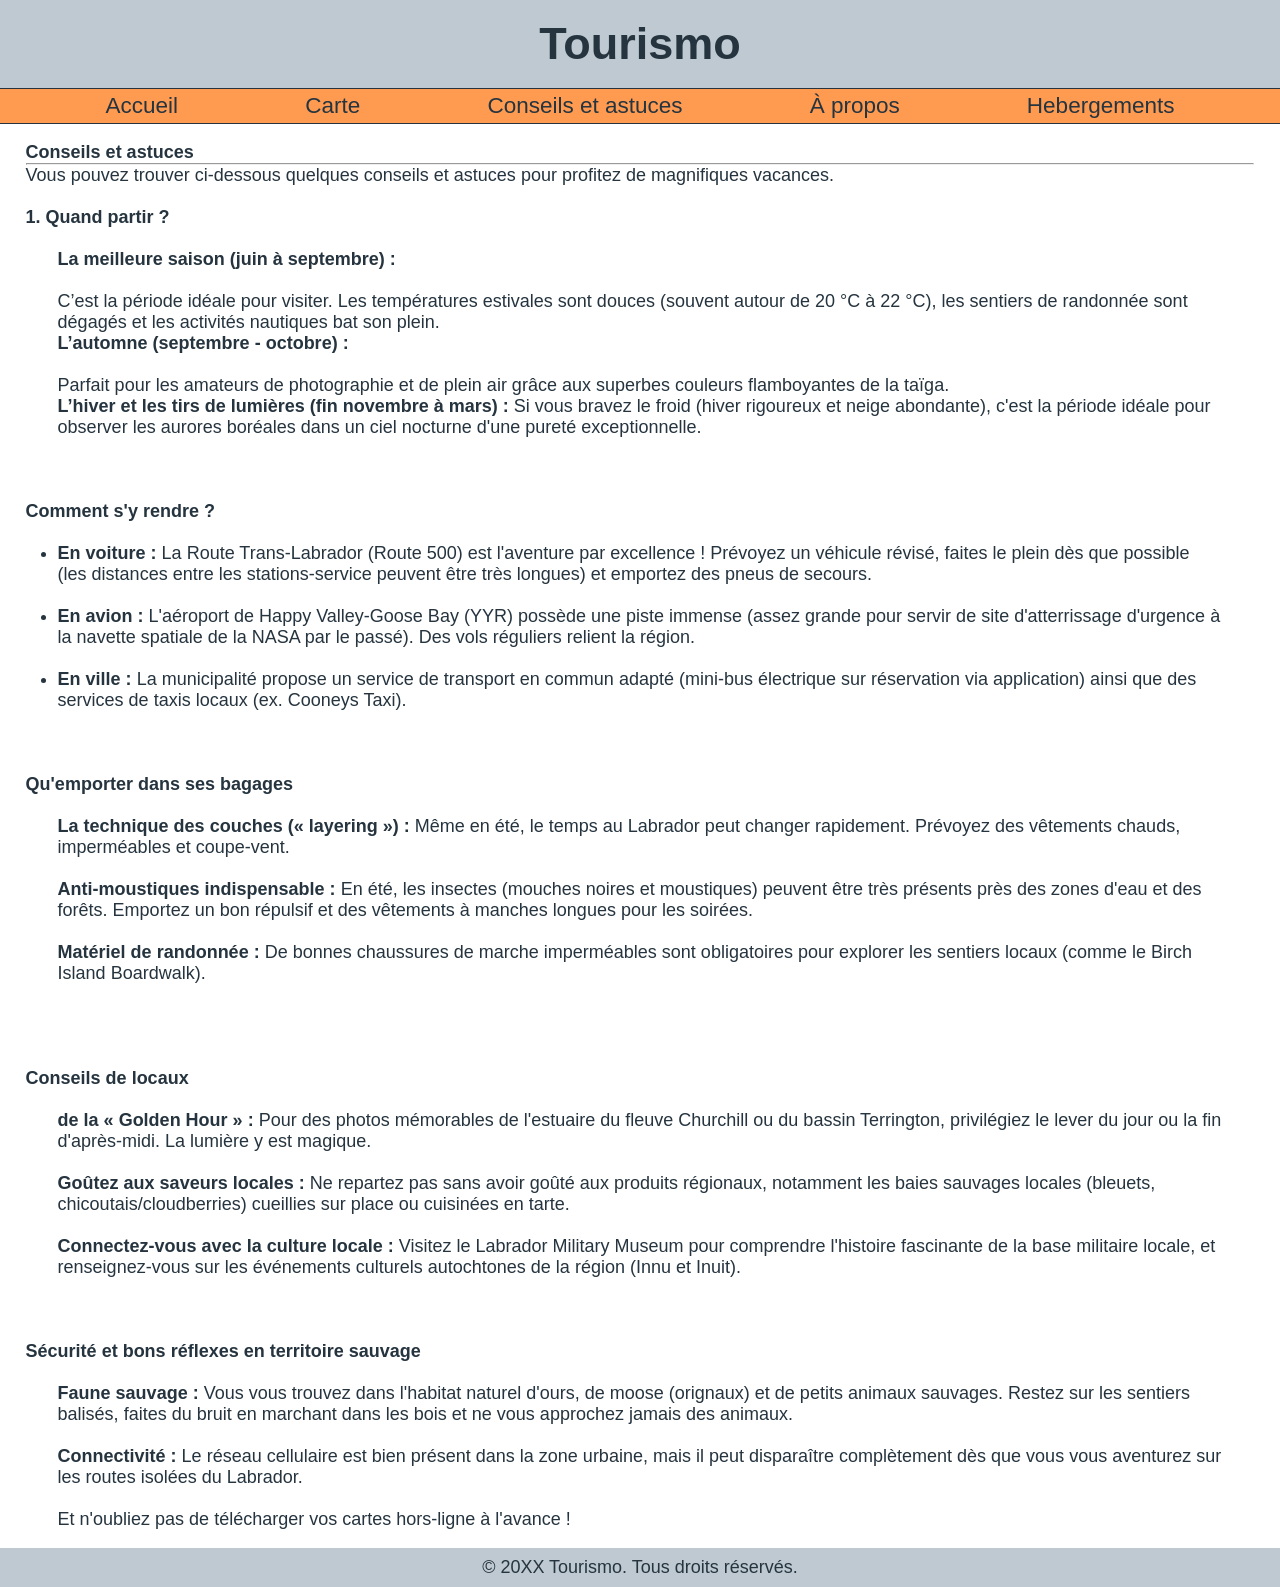
<file: tipsAndTricks.html>
<!DOCTYPE html>
    <!-- 
        Auteur : Gabriel, NGUYEN VAN    
        Date de création : 04.11.2026
        Projet : Tips et astuce pour le site Tourismo
    -->

<html lang="fr">
    <head>
        <title>Tourismo</title>
        <link href="CSS/style.css" rel="stylesheet">
    </head>
            
    <body>
        <header>
            <h1>Tourismo</h1>
            <nav>
                <a href="index.html">Accueil</a>
                <a href="map.html">Carte</a>
                <a href="tipsAndTricks.html">Conseils et astuces</a>
                <a href="about_us.html">À propos</a>
                <a href="hebergements.html">Hebergements</a>
            </nav>
        </header>
        <main>
            <h2>Conseils et astuces</h2>
            <hr>
            <p>Vous pouvez trouver ci-dessous quelques conseils et astuces pour profitez de magnifiques vacances.</p>
            <br>

            <h3>1. Quand partir ?</h3>
            <br>
            <p class="NeedCenter">
                <strong>La meilleure saison (juin à septembre) :</strong> 
                <br><br>

                C’est la période idéale pour visiter. Les températures estivales sont douces (souvent autour de 20 °C à 22 °C), les sentiers de randonnée sont dégagés et les activités nautiques bat son plein.   
                <br>

                <strong>L’automne (septembre - octobre) :</strong>
                <br><br> 
                
                Parfait pour les amateurs de photographie et de plein air grâce aux superbes couleurs flamboyantes de la taïga.
                <br>

                <strong>L’hiver et les tirs de lumières (fin novembre à mars) :</strong> Si vous bravez le froid (hiver rigoureux et neige abondante), c'est la période idéale pour observer les aurores boréales dans un ciel nocturne d'une pureté exceptionnelle. 
            </p>
            <br><br><br>

            <h3>Comment s'y rendre ?</h3>
            <br>
            <ul class="NeedCenter">
                <li><strong>En voiture :</strong> La Route Trans-Labrador (Route 500) est l'aventure par excellence ! Prévoyez un véhicule révisé, faites le plein dès que possible (les distances entre les stations-service peuvent être très longues) et emportez des pneus de secours.</li><br>
                <li><strong>En avion :</strong> L'aéroport de Happy Valley-Goose Bay (YYR) possède une piste immense (assez grande pour servir de site d'atterrissage d'urgence à la navette spatiale de la NASA par le passé). Des vols réguliers relient la région.</li><br>
                <li><strong>En ville :</strong> La municipalité propose un service de transport en commun adapté (mini-bus électrique sur réservation via application) ainsi que des services de taxis locaux (ex. Cooneys Taxi).</li><br>
            </ul>
            <br><br>
                
            <h3>Qu'emporter dans ses bagages</h3>
            <br>
            <p class="NeedCenter">
                <strong>La technique des couches (« layering ») :</strong> Même en été, le temps au Labrador peut changer rapidement. Prévoyez des vêtements chauds, imperméables et coupe-vent.<br><br>

                <strong>Anti-moustiques indispensable :</strong> En été, les insectes (mouches noires et moustiques) peuvent être très présents près des zones d'eau et des forêts. Emportez un bon répulsif et des vêtements à manches longues pour les soirées.<br><br>

                <strong>Matériel de randonnée :</strong> De bonnes chaussures de marche imperméables sont obligatoires pour explorer les sentiers locaux (comme le Birch Island Boardwalk).<br><br>
            </p>
            <br><br><br>

            <h3>Conseils de locaux</h3>
            <br>
            <p class="NeedCenter">
                <strong>de la « Golden Hour » :</strong> Pour des photos mémorables de l'estuaire du fleuve Churchill ou du bassin Terrington, privilégiez le lever du jour ou la fin d'après-midi. La lumière y est magique.<br><br>
                <strong>Goûtez aux saveurs locales :</strong> Ne repartez pas sans avoir goûté aux produits régionaux, notamment les baies sauvages locales (bleuets, chicoutais/cloudberries) cueillies sur place ou cuisinées en tarte.<br><br>
                <strong>Connectez-vous avec la culture locale :</strong> Visitez le Labrador Military Museum pour comprendre l'histoire fascinante de la base militaire locale, et renseignez-vous sur les événements culturels autochtones de la région (Innu et Inuit).
            </p>
            <br><br><br>

            <h3>Sécurité et bons réflexes en territoire sauvage</h3>
            <br>
            <p class="NeedCenter">
                <strong>Faune sauvage :</strong> Vous vous trouvez dans l'habitat naturel d'ours, de moose (orignaux) et de petits animaux sauvages. Restez sur les sentiers balisés, faites du bruit en marchant dans les bois et ne vous approchez jamais des animaux.<br><br>

                <strong>Connectivité :</strong> Le réseau cellulaire est bien présent dans la zone urbaine, mais il peut disparaître complètement dès que vous vous aventurez sur les routes isolées du Labrador. 
                <br><br>
                Et n'oubliez pas de télécharger vos cartes hors-ligne à l'avance !
            </p>
        </main>
        <footer>
            <p>&copy; 20XX Tourismo. Tous droits réservés.</p>
        </footer>        
    </body>
</html>
</file>
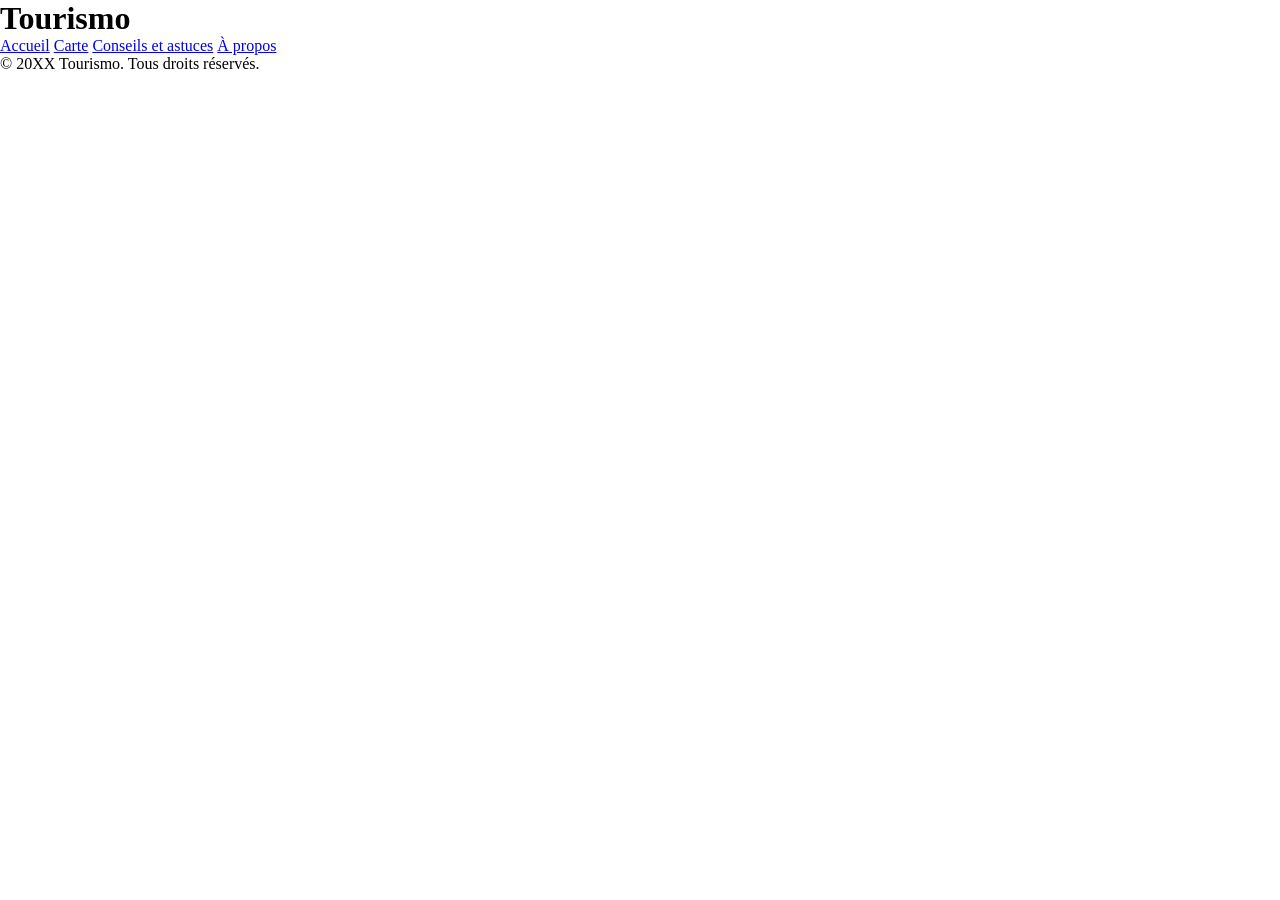
<file: AOUT-Tourismo-GABRIEL.NGNVN/about_us.html>
<!DOCTYPE html>
    <!-- 
        Auteur : Gabriel, NGUYEN VAN    
        Date de création : 04.11.2026
        Projet : Information relatif à Tourismo
    -->

<html lang="fr">
    <head>
        <title>Tourismo</title>
        <link href="CSS/style.css" rel="stylesheet">
    </head>
            
    <body>
        <header>
            <h1>Tourismo</h1>
            <nav>
                <a href="index.html">Accueil</a>
                <a href="map.html">Carte</a>
                <a href="tipsAndTricks.html">Conseils et astuces</a>
                <a href="about_us.html">À propos</a>
            </nav>
        </header>
        <main>

        </main>
        <footer>
            <p>&copy; 20XX Tourismo. Tous droits réservés.</p>
        </footer>        
    </body>
</html>
</file>
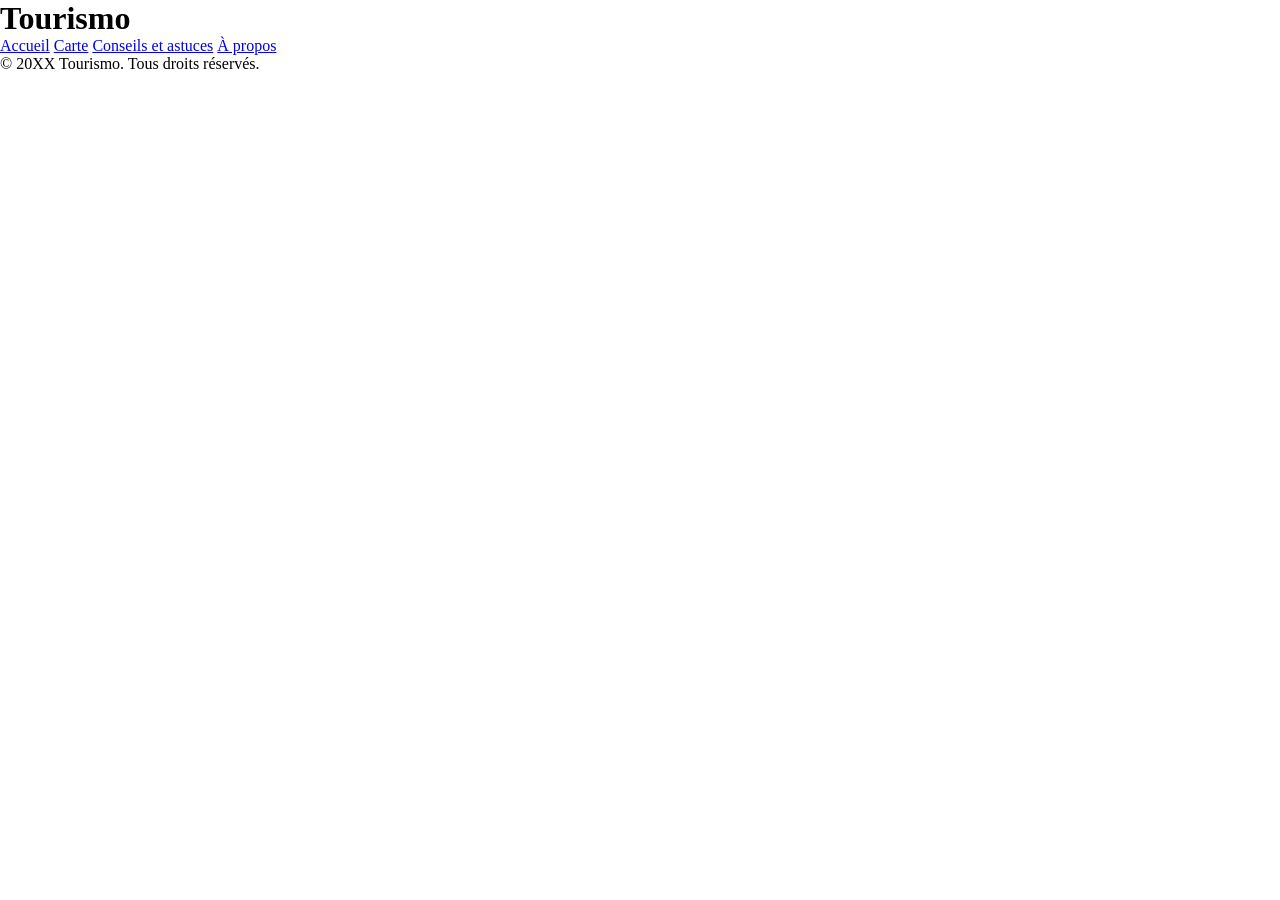
<file: AOUT-Tourismo-GABRIEL.NGNVN/map.html>
<!DOCTYPE html>
    <!-- 
        Auteur : Gabriel, NGUYEN VAN    
        Date de création : 04.11.2026
        Projet : Carte de la ville
    -->

<html lang="fr">
    <head>
        <title>Tourismo</title>
        <link href="CSS/style.css" rel="stylesheet">
    </head>
            
    <body>
        <header>
            <h1>Tourismo</h1>
            <nav>
                <a href="index.html">Accueil</a>
                <a href="map.html">Carte</a>
                <a href="tipsAndTricks.html">Conseils et astuces</a>
                <a href="about_us.html">À propos</a>
            </nav>
        </header>
        <main>
            <!--
            <img id="map" src="Images/map.jpg" alt="Carte de la destination" alt="Carte de la destination(Canada)">
            <img id="map2" src="Images/map2.jpg" alt="Carte de la destination" alt="Carte de la destination(Ville)" height="400" width=auto>
            -->
        </main>
        <footer>
            <p>&copy; 20XX Tourismo. Tous droits réservés.</p>
        </footer>
    </body>
</html>
</file>
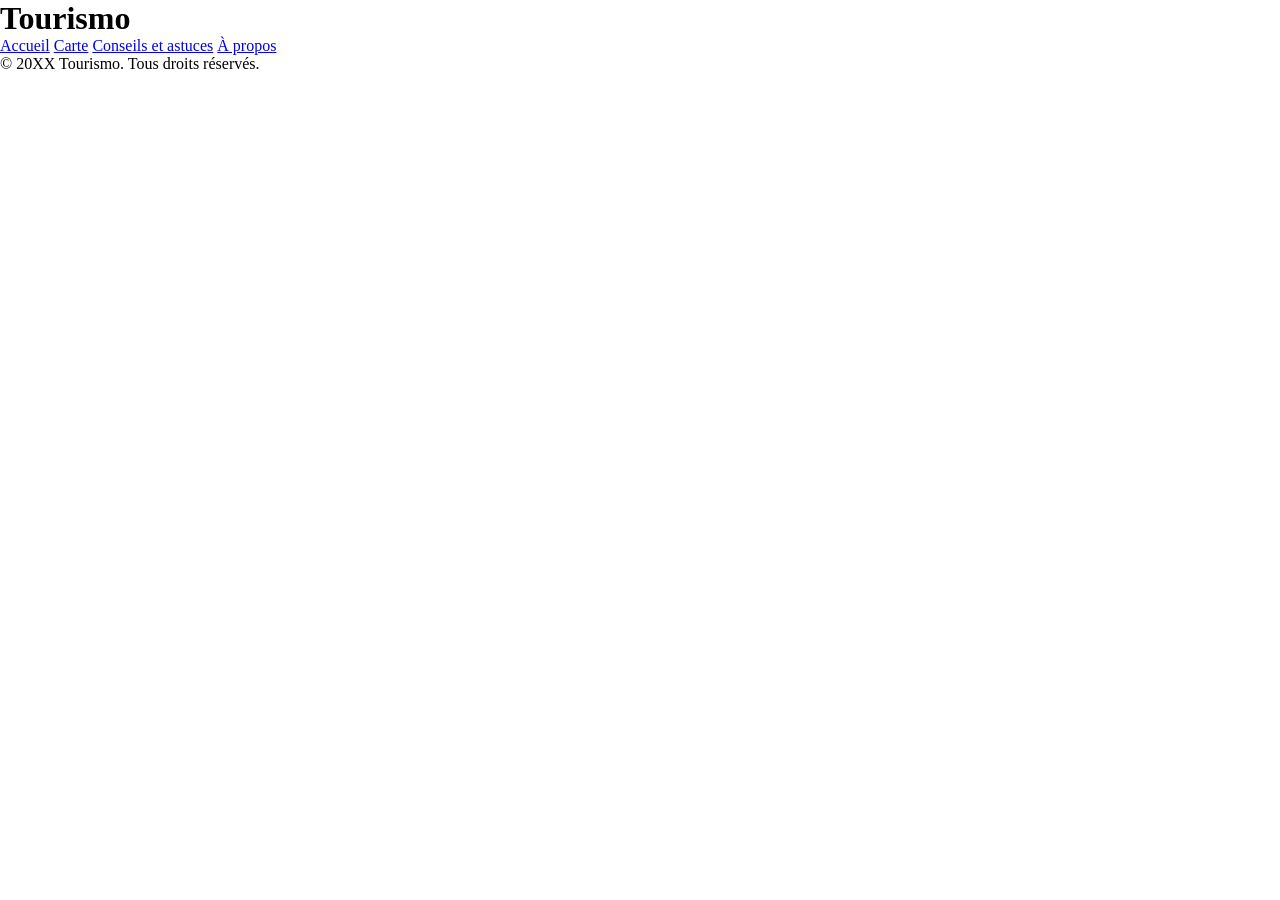
<file: AOUT-Tourismo-GABRIEL.NGNVN/tipsAndTricks.html>
<!DOCTYPE html>
    <!-- 
        Auteur : Gabriel, NGUYEN VAN    
        Date de création : 04.11.2026
        Projet : Tips et astuce pour le site Tourismo
    -->

<html lang="fr">
    <head>
        <title>Tourismo</title>
        <link href="CSS/style.css" rel="stylesheet">
    </head>
            
    <body>
        <header>
            <h1>Tourismo</h1>
            <nav>
                <a href="index.html">Accueil</a>
                <a href="map.html">Carte</a>
                <a href="tipsAndTricks.html">Conseils et astuces</a>
                <a href="about_us.html">À propos</a>
            </nav>
        </header>
        <main>

        </main>
        <footer>
            <p>&copy; 20XX Tourismo. Tous droits réservés.</p>
        </footer>        
    </body>
</html>
</file>
<file: CSS/style.css>
/*************************************************************
                GENERAL SETTINGS
*************************************************************/

*
{
    margin: 0;
    padding: 0;
    font-family: 'Segoe UI', Tahoma, Geneva, Verdana, sans-serif;
    color:#25343F;
    font-size: 2vh;

}

body
{
    height: 100%;
}

/*************************************************************
                        IMAGES
*************************************************************/
.PicPallet img
{
    border: 10px rgb(230, 228, 228) solid;
    
    width: 45vw;
}

#Area
{
    width: 90vw;
    height: auto;
}

#destination-logo
{
Float: right;
}

/*************************************************************
                        HEADER
*************************************************************/
header
{
    background-color: #BFC9D1;
    height: 15%;
}

h1
{
    padding:2vh 0;
    text-align: center;
    font-size: 5vh;
}

nav a 
{
    
    text-decoration: none;
    color: #25343F;
    font-size: 2.5vh;
    padding: 0 2vw;

}

nav
{
    background-color: #FF9B51;
    padding:4px;
    border-top: 1px #25343F solid;
    border-bottom: 1px #25343F solid;
    display: flex;
    justify-content: space-evenly;
}


/*************************************************************
                        MAIN
*************************************************************/

main
{
    margin:2vh 2vw
}

#description-lieux
{
    padding: 0vh 2vw 2vh 2vw;
}

#mainMap 
{
    padding: 2vh 2vw;
    text-align: center;
}

#mainMap p 
{
    padding: 2vh 0;
}

#mainMap img 
{
    border: 10px rgb(230, 228, 228) solid;
}

.NeedCenter
{
    margin: 0 2.5vw;
}

#Poutine
{
    width: 50vw;
    height: auto;
    margin: 5vh 20vw;
}
.hotelsun
{
    width: 500px;
    border-radius:50px ;
    
}


.prix{
    display: flex;
    gap: 5px;

}
.maincen{
    display: flex;
    align-items: center;
    flex-direction: column;
}
/*************************************************************
                        FOOTER
*************************************************************/
footer
{
    background-color: #BFC9D1;
    height: 5%;
    width: 100vw;
    position: relative;
    bottom:0%;
}

footer p
{
    text-align: center;
    padding: 1vh 0;
    font-size: 2vh;
}

/*************************************************************
                        EXEPTION
*************************************************************/

.dero_link {
    text-decoration: underline;
    color:rgb(31, 44, 223);
}
</file>
<file: AOUT-Tourismo-GABRIEL.NGNVN/CSS/style.css>
*
{
    margin: 0;
    padding: 0;
}
</file>
